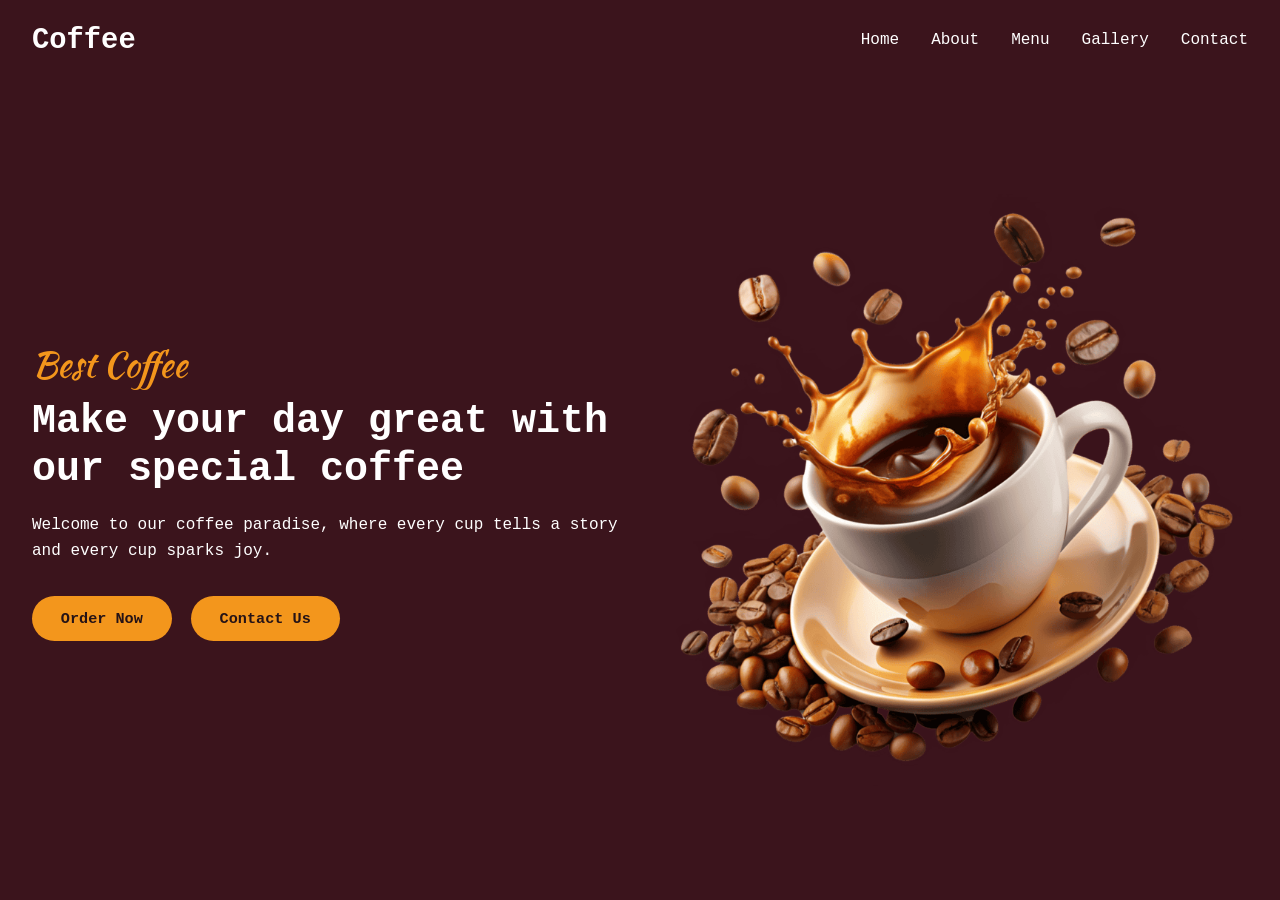
<file: Ejercicios CSS/WEB COFFEE/index.html>
<!DOCTYPE html>
<html lang="en">
<head>
    <meta charset="UTF-8">
    <meta name="viewport" content="width=device-width, initial-scale=1.0">
    <link rel="stylesheet" href="CSS/styles.css">
    <title>Coffee - Best Coffee Paradise</title>
</head>
<body>
    <header class="header">
        <div class="container navbar">
            <a href="index.html" class="logo">Coffee</a>
            <nav class="nav-menu">
                <ul class="nav-list">
                    <li><a href="#" class="nav-link">Home</a></li>
                    <li><a href="#" class="nav-link">About</a></li>
                    <li><a href="#" class="nav-link">Menu</a></li>
                    <li><a href="#" class="nav-link">Gallery</a></li>
                    <li><a href="#" class="nav-link">Contact</a></li>
                </ul>
            </nav>
        </div>

        <section class="container hero">
            <div class="hero-content">
                <h2 class="hero-subtitle">Best Coffee</h2>
                <h1 class="hero-title">Make your day great with our special coffee</h1>
                <p class="hero-description">Welcome to our coffee paradise, where every cup tells a story and every cup sparks joy.</p>
                <div class="hero-buttons">
                    <a href="#" class="btn">Order Now</a>
                    <a href="#" class="btn">Contact Us</a>
                </div>
            </div>

            <div class="hero-image">
                <img src="IMG/coffee-hero-section.png" alt="White coffee cup splashing with roasted coffee beans around">
            </div>
        </section>
    </header>
    </body>
</html>
</file>
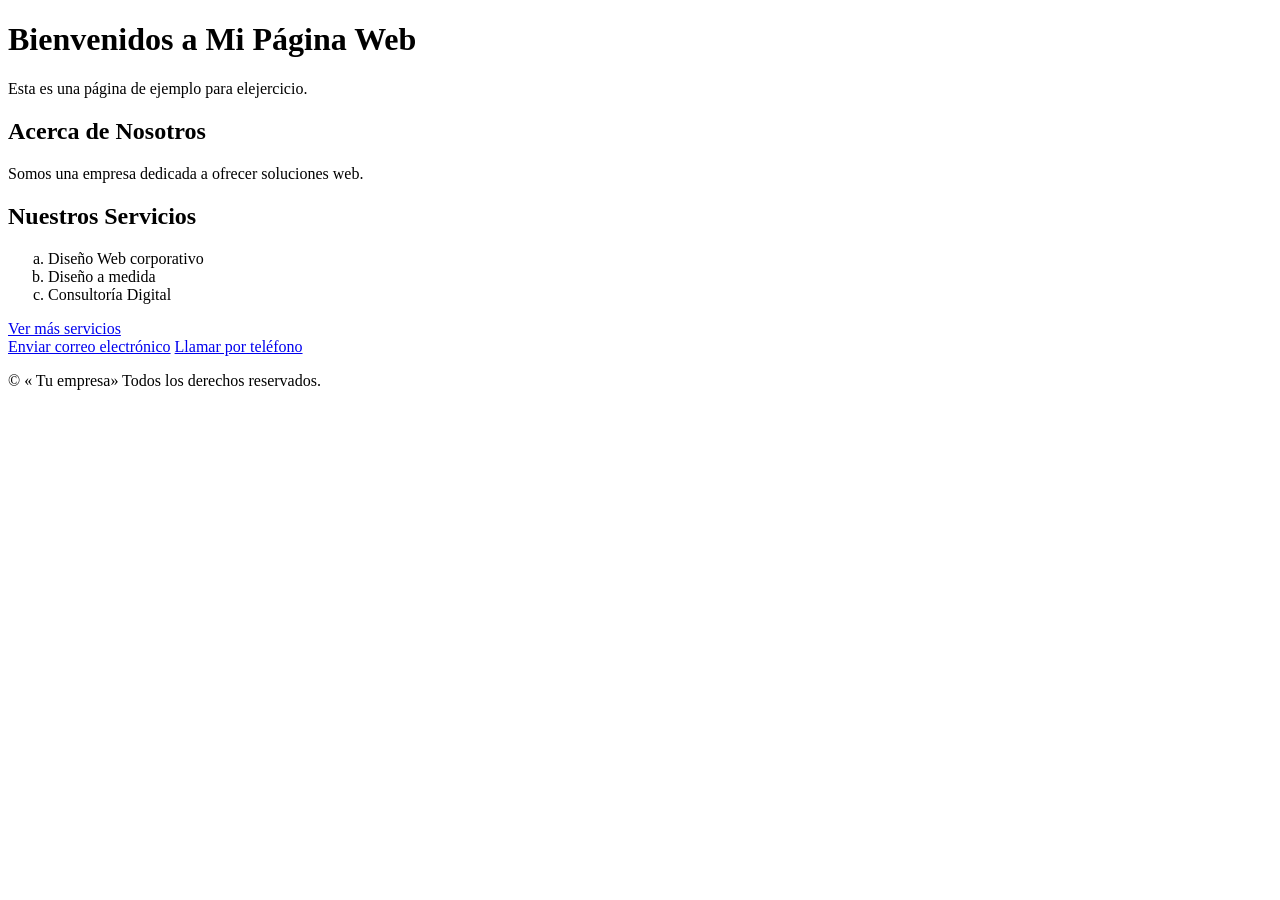
<file: Ejercicios HTML/1. Crea una página con las siguientes etiquetas.html>
<!DOCTYPE html>
<html lang="es">
<head>
<meta charset="UTF-8">
<meta name="viewport"
content="width=device-width,
initial-scale=1.0">
<title>Bienvenidos a Mi Página Web</title>
</head>
<body>
    <header>
        <h1>Bienvenidos a Mi Página Web</h1>
        <p>Esta es una página de ejemplo para elejercicio.</p>
    </header>
    <main>
        <h2>Acerca de Nosotros</h2>
        <p>Somos una empresa dedicada a ofrecer soluciones web.</p>
    </main>
    <section>
        <h2>Nuestros Servicios</h2>
        <ol type="a">
            <li>Diseño Web corporativo</li>
            <li>Diseño a medida</li>
            <li>Consultoría Digital</li>
        </ol>
        <a href="https://www.ejemplo.com" target="_blank">Ver más servicios</a>
    </section>
    <footer>
        <a href="mailto:info@miempresa.com">Enviar correo electrónico</a>
        <a href="tel:+1234567890">Llamar por teléfono</a>
        <p>&copy; &laquo; Tu empresa&raquo; Todos los derechos reservados.</p>
    </footer>
</body>
</html>
</file>
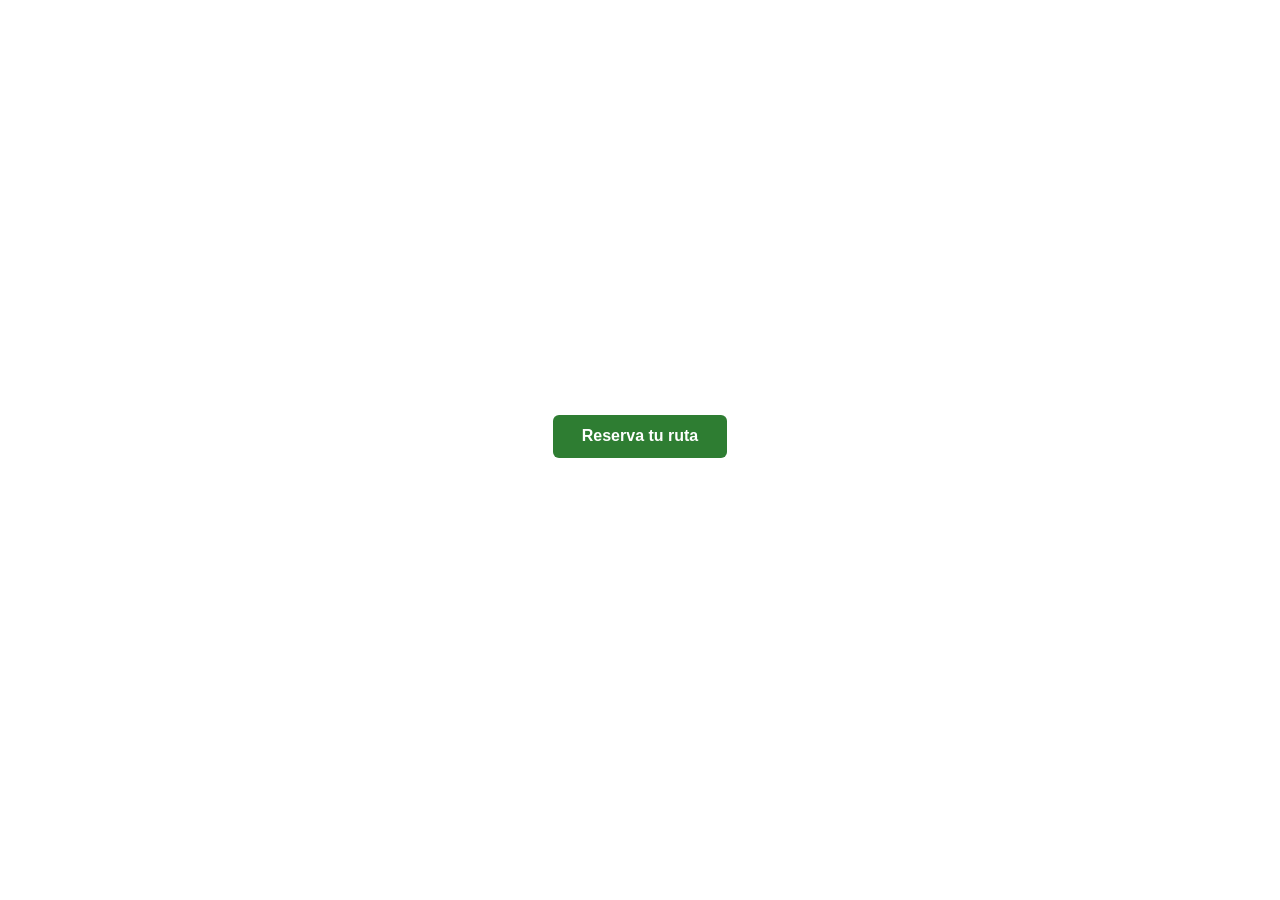
<file: Ejercicios CSS/Ejercicio cabecera hero con imagen de fondo/HTML.html>
<!DOCTYPE html>
<html lang="es">
    <head>
        <meta charset="UTF-8">
        <meta name="viewport" content="width=device-width, initial-scale=1.0">
        <title>Ejercicio cabecera hero con imagen de fondo</title>
        <link rel="stylesheet" href="CSS.css">
    </head>
    <body>
        <header class="hero">
            <h1>Descubre la Sierra paso a paso</h1>
            <p>Rutas guiadas para todos los niveles, con salidas cada fin de semana. Tú pones las botas; nosotros, el camino.</p>
            <a href="#rutas" class="btn-cta">Reserva tu ruta</a>
        </header>
    </body>
</html>
</file>
<file: Ejercicios CSS/WEB COFFEE/CSS/styles.css>
@import url('https://fonts.googleapis.com/css2?family=Kaushan+Script&display=swap');
:root{
    --color-fondo: #3b141c;
    --color-acento: #f3961c;
    --color-texto: #ffffff;
    --color-texto-oscuro: #251316;
    --fuente-general: 'Courier New', Courier, monospace;
    --fuente-manuscrita: 'Kaushan Script', cursive;
}

* {
    margin: 0;
    padding: 0;
    box-sizing: border-box;

}

body {
    background-color: var(--color-fondo);
    color: var(--color-texto);
    font-family: var(--fuente-general);
}

.container {
    max-width: 1300px;
    margin: 0 auto;
    padding: 0 2rem;
}

.header {
    min-height: 100vh;
    display: flex;
    flex-direction: column;
}

.navbar {
    width: 100%;
    height: 80px;
    display: flex;
    justify-content: space-between;
    align-items: center;
}

.logo {
    color: var(--color-texto);
    font-size: 1.8rem;
    font-weight: bold;
    text-decoration: none;
}

.nav-list {
    display: flex;
    list-style: none;
    gap: 2rem;
}

.nav-link {
    color: var(--color-texto); 
    text-decoration: none;
    font-size: 1rem;
    transition: color 0.3s ease; 
    color: #ffffff;
}

.nav-link:hover {
    color: var(--color-acento);
}

.hero {
    width: 100%;
    min-height: calc(100vh - 80px);
    display: flex;
    flex-direction: row;
    align-items: center;
    justify-content: space-between;
    gap: 2rem;
}

.hero-content {
    flex: 1;
    max-width: 50%;
    display: flex;
    flex-direction: column;
    align-items: flex-start;
}

.hero-subtitle {
    font-family: var(--fuente-manuscrita);
    color: var(--color-acento);
    font-size: 2.2rem;
    font-weight: normal;
    margin-bottom: 0.5rem;
}

.hero-title {
    font-size: 2.5rem;
    font-weight: bold;
    line-height: 1.2;
    margin-bottom: 1.2rem;
}

.hero-description {
    font-size: 1rem;
    line-height: 1.6;
    margin-bottom: 2rem;
}

.hero-buttons {
    display: flex;
    gap: 1.2rem;
}

.btn {
    background-color: var(--color-acento);
    color: var(--color-texto-oscuro);
    text-decoration: none;
    font-weight: bold;
    font-size: 0.95rem;
    padding: 0.85rem 1.8rem;
    border-radius: 50px;
    border: none;
    transition: background-color 0.3s ease, color 0.3s ease;
}

.btn:hover {
    background-color: var(--color-texto);
    color: var(--color-fondo);
}

.hero-image {
    flex: 1;
    max-width: 50%;
    display: flex;
    justify-content: flex-end;
    align-items: center;
}

.hero-image img {
    max-width: 100%;
    max-height: 75vh;
    width: auto;
    height: auto;
}
</file>
<file: Ejercicios CSS/Ejercicio cabecera hero con imagen de fondo/CSS.css>
body{
    margin: 0;
    font-family: Arial, sans-serif;
}

.hero {
    background-image: url('https://www.fundacionaquae.org/wp-content/uploads/2016/03/nature-1024x683.jpeg');
    background-size: cover;
    background-position: center;
    background-repeat: no-repeat;

    padding: 30vh 2rem;
    text-align: center;
    color: #ffffff;
}

.hero h1 {
    margin-top: 0;
    margin-bottom: 1rem;
    font-size: 2.5rem;
}

.hero p {
    max-width: 60ch;
    margin-left: auto;
    margin-right: auto;
    margin-bottom: 2.5rem;
    font-size: 1.1rem;
}

.btn-cta {
    display: inline-block;
    background-color: #2e7d32;
    color: #ffffff;
    padding: 0.8rem 1.8rem;
    border-radius: 6px;
    text-decoration: none;
    font-weight: bold;
    transition: background-color 0.3s ease;
}

.btn-cta:hover {
    background-color: #1b5e20;
}
</file>
